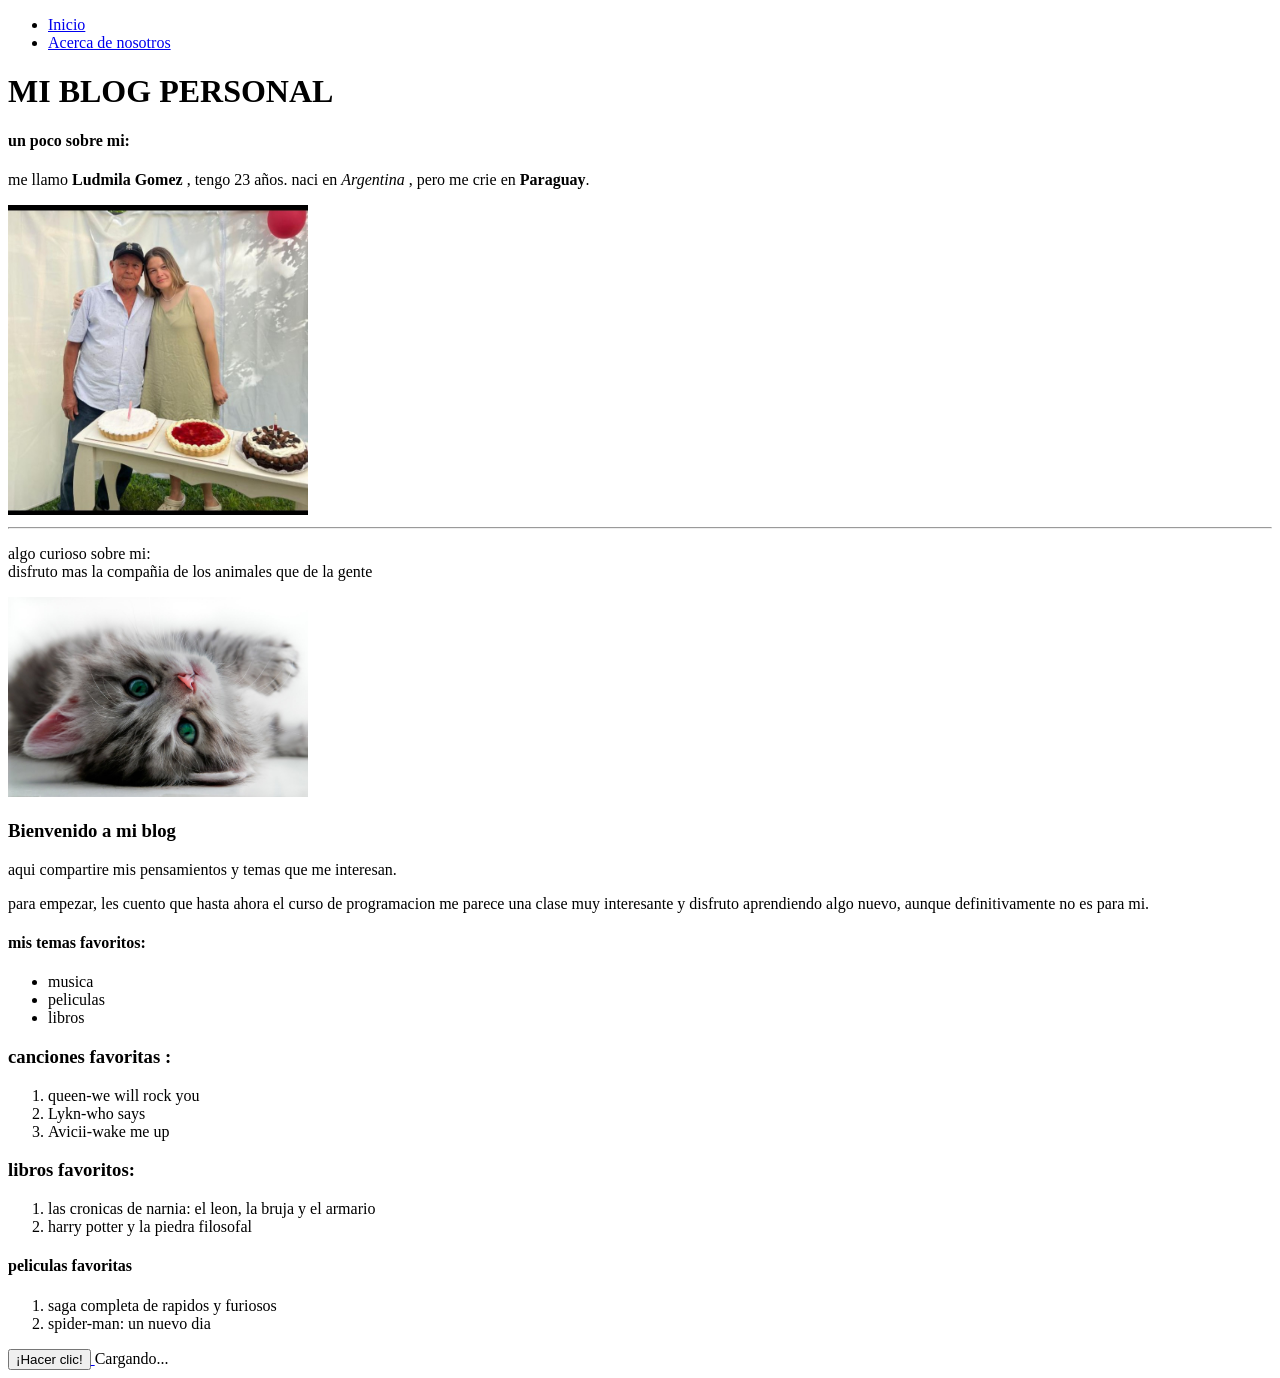
<file: desafios.html/desafio.1/index.html>
<!DOCTYPE html>
<html lang="en">
<head>
    <meta charset="UTF-8">
    <meta name="viewport" content="width=device-width, initial-scale=1.0">
    <title>mi pagina web</title>
</head>
<body>
<!--MENU DE NAVEGACION -->
<nav>
<ul>
<li><a href="index.html">Inicio</a></li> 
<li><a href="about.html">Acerca de nosotros</a></li>
</ul>
</nav>

<h1> MI BLOG PERSONAL </h1>
<h4> un poco sobre mi: </h4>
<p> me llamo <strong> Ludmila Gomez </strong>, tengo 23 años. naci en <em> Argentina </em>,  pero me crie en <strong>Paraguay</strong>. </p>
<img src="tu-nueva-foto.jpg" alt="foto de perfil"width= "300">
<hr>      
<p> algo curioso sobre mi: <br> disfruto mas la compañia de los animales que de la gente </p>
<a href="https://youtube.com">
<img src="foto.jpg" alt="mi gato hermoso" width="300">
</a> 
<h3> Bienvenido a mi blog </h3>
<p>aqui compartire mis pensamientos y temas que me interesan.</p>
<p>para empezar, les cuento que hasta ahora el curso de programacion me parece una clase muy interesante y disfruto aprendiendo algo nuevo, aunque definitivamente no es para mi.</p>
<h4> mis temas favoritos: </h4>
<ul>
    <li>musica</li>
    <li>peliculas</li>
    <li>libros</li>
    </ul>
    <h3> canciones favoritas :</h3>
    <ol>
        <li>queen-we will rock you</li>
        <li>Lykn-who says</li>
        <li>Avicii-wake me up </li>
        </ol>
        <h3> libros favoritos: </h3>
        <ol>
            <li>las cronicas de narnia: el leon, la bruja y el armario</li>
            <li>harry potter y la piedra filosofal</li>
            </ol>
            <h4>peliculas favoritas </h4>
            <ol>
                <li> saga completa de rapidos y furiosos</li>
                <li>spider-man: un nuevo dia</li>
            </ol>
            <a href="https://google.com">
            <button class="mi-boton">¡Hacer clic!</button>
            </a>
            <!-- shh... el codigo esta durmiendo zzz-->

Cargando...





</body>
</html>
</file>
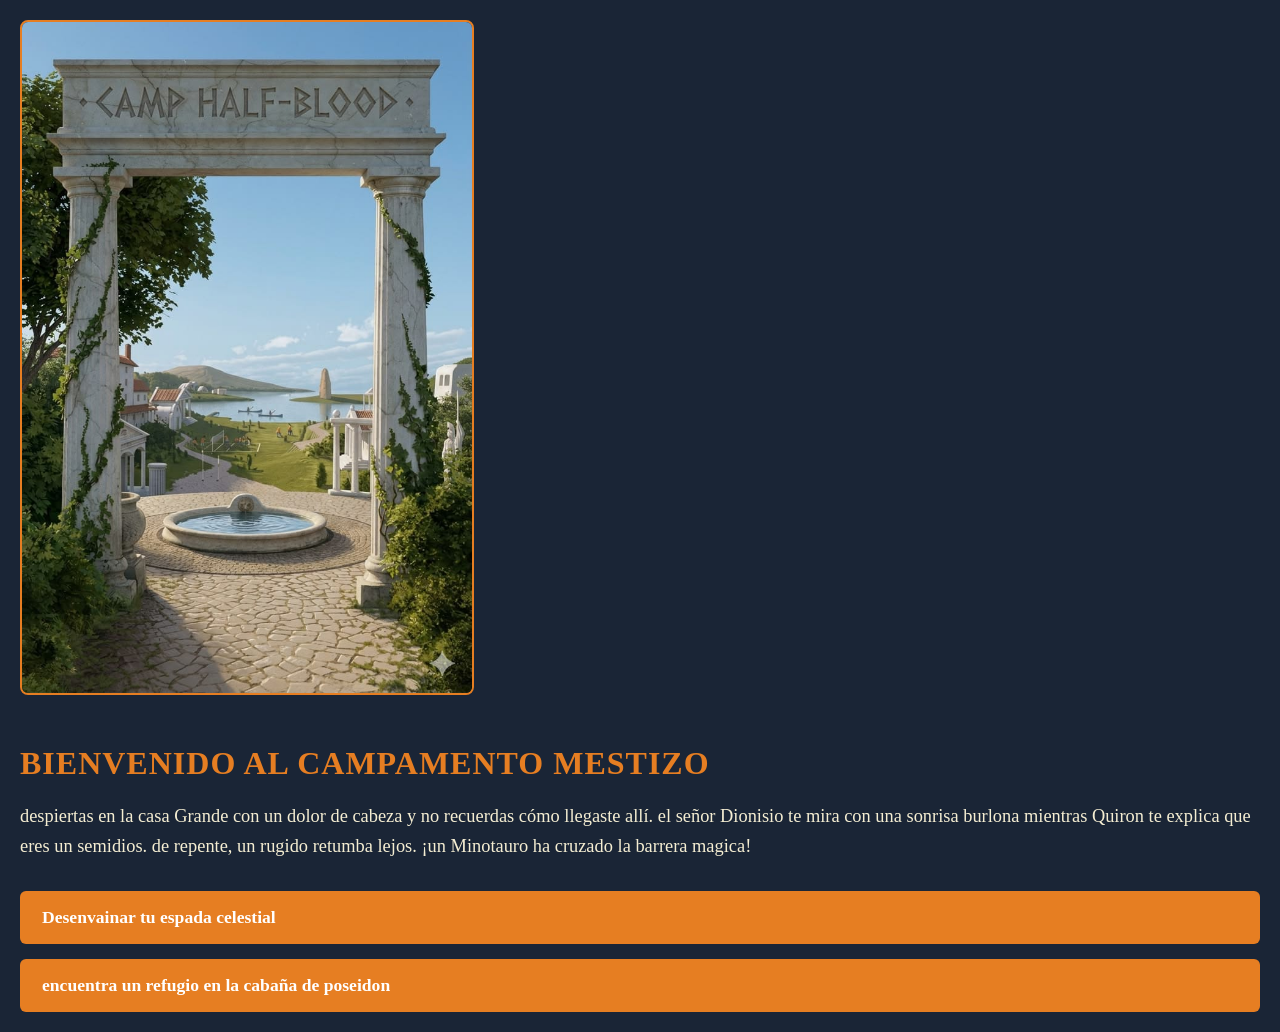
<file: desafios.html/desafio.2/index.html>
<!DOCTYPE html>
<html lang="es">
    <head>
    
    <meta charset="UTF-8">
    <meta name="viewport" content="width=device-width, initial-scale=1.0">
    <title>percy jackson - el despertar</title>
    <link rel="stylesheet" href="style.css">
</head> 
<body>
<main class= " contenedor- juego">
<section class="imagen-historia">
<img src="imagen.jpeg" alt="campamento mestizo" width="400" height="250">
</section>

<section class="texto-historia">
<h1>bienvenido al campamento mestizo</h1>
<p>  despiertas en la casa Grande con un dolor de cabeza y no recuerdas cómo llegaste allí. el señor Dionisio te mira con una sonrisa burlona mientras Quiron te explica que eres un semidios. de repente, un rugido retumba lejos. ¡un Minotauro ha cruzado la barrera magica!</p>
</section>

<section class="opciones">
    <a href="combate-minotauro.html" class="button-opcion">Desenvainar tu espada celestial</a>


    <a href="refugio-poseidon.html"class="button-opcion">encuentra un refugio en la cabaña de poseidon </a>
</section>
</main>

</body>
</html>
</file>
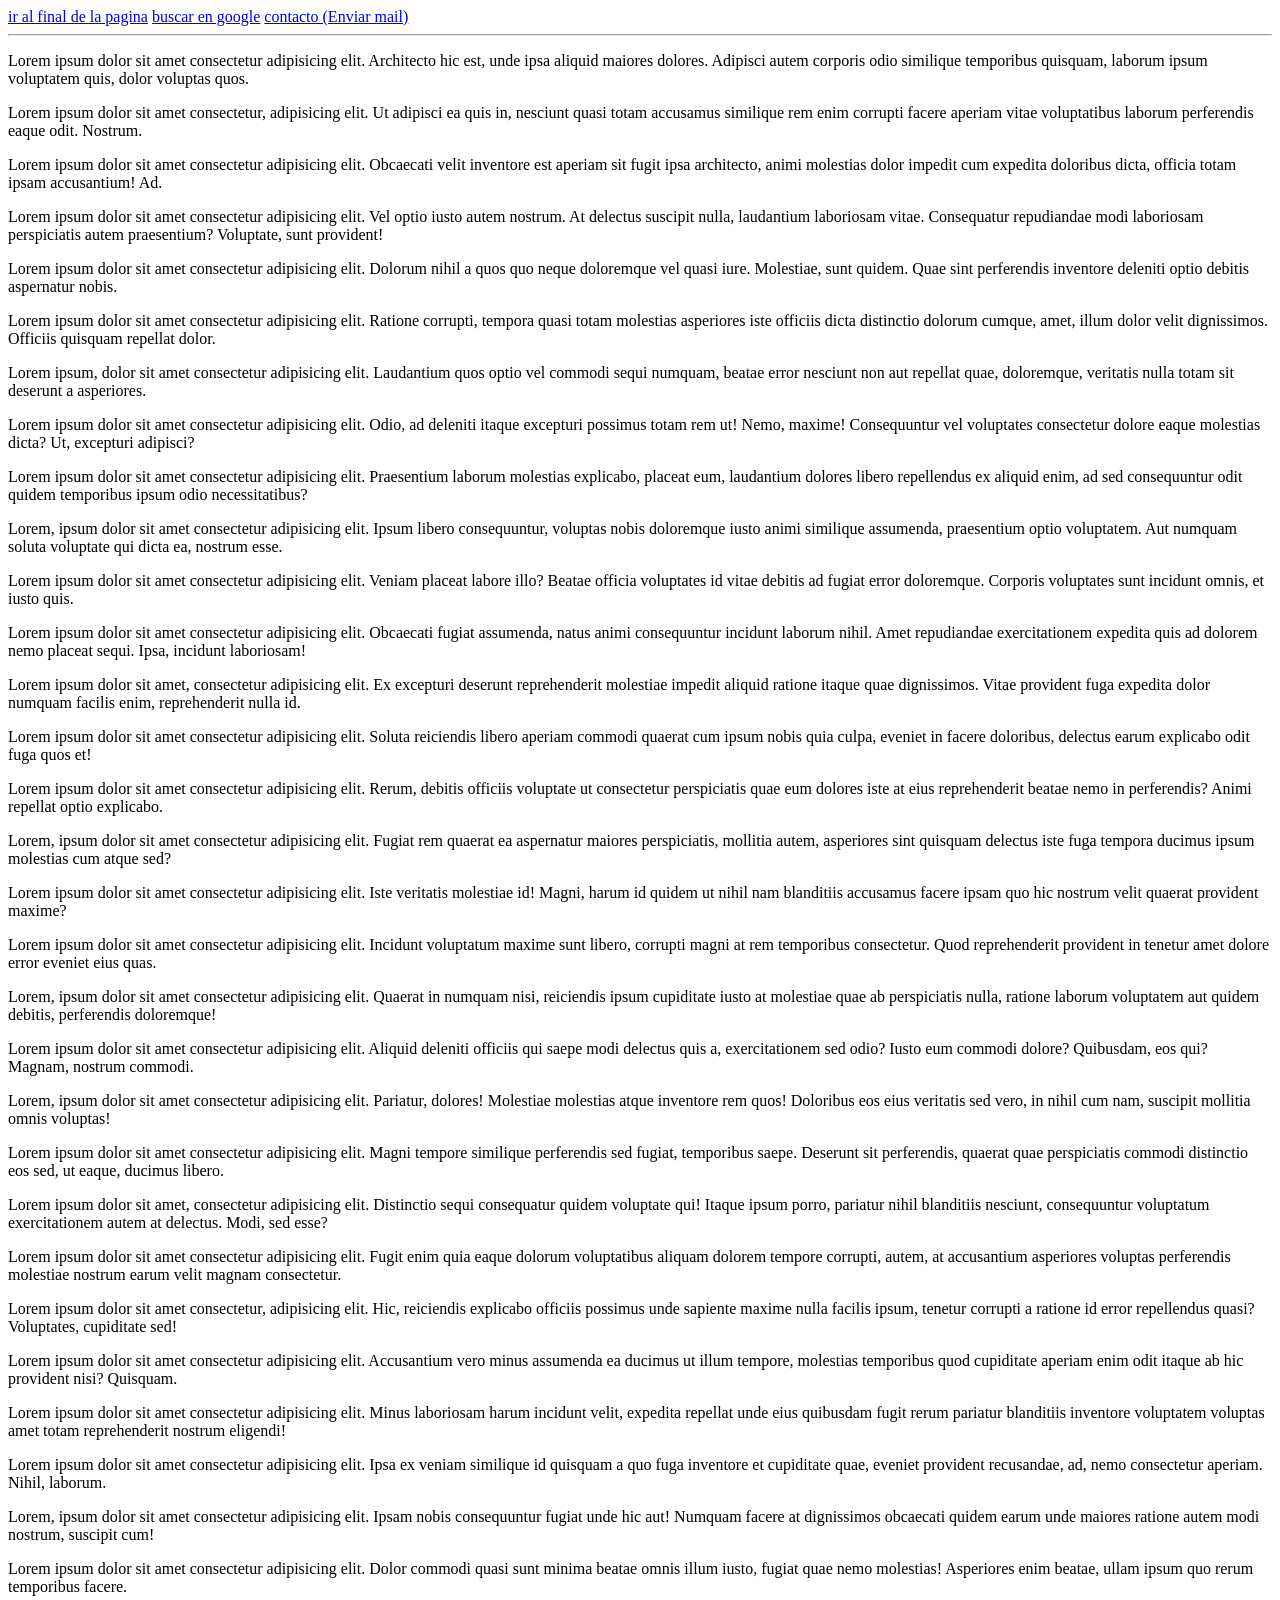
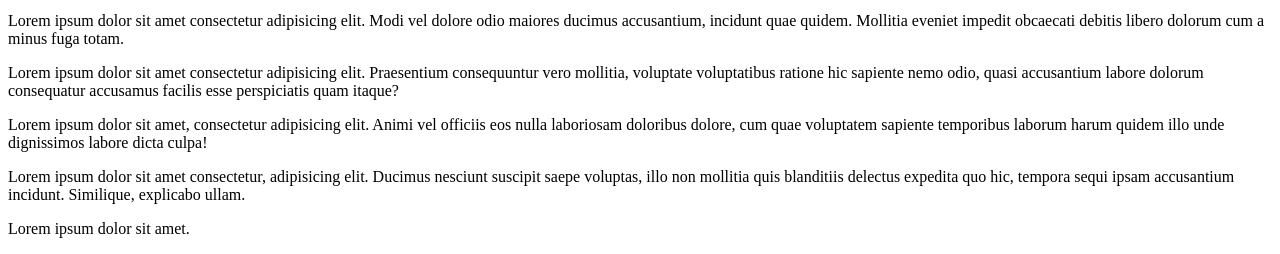
<file: desafios.html/desafio.3/index.html>
<!DOCTYPE html>
<html lang="en">
<head>
    <meta charset="UTF-8">
    <meta name="viewport" content="width=device-width, initial-scale=1.0">
    <title>mi pagina web</title>
</head>
<body>
<div>
    <a href="#ultimo">ir al final de la pagina</a>
    <a href="https://google.com" target="_blank" rel="noopener">buscar en google</a>
    <a href="mailto:gomez.ludmila024@://gmail.com"> contacto (Enviar mail)  </a>
    </div>
    <hr>
    
    


    <p>Lorem ipsum dolor sit amet consectetur adipisicing elit. Architecto hic est, unde ipsa aliquid maiores dolores. Adipisci autem corporis odio similique temporibus quisquam, laborum ipsum voluptatem quis, dolor voluptas quos.</p>
    <p>Lorem ipsum dolor sit amet consectetur, adipisicing elit. Ut adipisci ea quis in, nesciunt quasi totam accusamus similique rem enim corrupti facere aperiam vitae voluptatibus laborum perferendis eaque odit. Nostrum.</p>
    <p>Lorem ipsum dolor sit amet consectetur adipisicing elit. Obcaecati velit inventore est aperiam sit fugit ipsa architecto, animi molestias dolor impedit cum expedita doloribus dicta, officia totam ipsam accusantium! Ad.</p>
    <p>Lorem ipsum dolor sit amet consectetur adipisicing elit. Vel optio iusto autem nostrum. At delectus suscipit nulla, laudantium laboriosam vitae. Consequatur repudiandae modi laboriosam perspiciatis autem praesentium? Voluptate, sunt provident!</p>
    <p>Lorem ipsum dolor sit amet consectetur adipisicing elit. Dolorum nihil a quos quo neque doloremque vel quasi iure. Molestiae, sunt quidem. Quae sint perferendis inventore deleniti optio debitis aspernatur nobis.</p>
    <p>Lorem ipsum dolor sit amet consectetur adipisicing elit. Ratione corrupti, tempora quasi totam molestias asperiores iste officiis dicta distinctio dolorum cumque, amet, illum dolor velit dignissimos. Officiis quisquam repellat dolor.</p>
    <p>Lorem ipsum, dolor sit amet consectetur adipisicing elit. Laudantium quos optio vel commodi sequi numquam, beatae error nesciunt non aut repellat quae, doloremque, veritatis nulla totam sit deserunt a asperiores.</p>
    <p>Lorem ipsum dolor sit amet consectetur adipisicing elit. Odio, ad deleniti itaque excepturi possimus totam rem ut! Nemo, maxime! Consequuntur vel voluptates consectetur dolore eaque molestias dicta? Ut, excepturi adipisci?</p>
    <p>Lorem ipsum dolor sit amet consectetur adipisicing elit. Praesentium laborum molestias explicabo, placeat eum, laudantium dolores libero repellendus ex aliquid enim, ad sed consequuntur odit quidem temporibus ipsum odio necessitatibus?</p>
    <p>Lorem, ipsum dolor sit amet consectetur adipisicing elit. Ipsum libero consequuntur, voluptas nobis doloremque iusto animi similique assumenda, praesentium optio voluptatem. Aut numquam soluta voluptate qui dicta ea, nostrum esse.</p>
    <p>Lorem ipsum dolor sit amet consectetur adipisicing elit. Veniam placeat labore illo? Beatae officia voluptates id vitae debitis ad fugiat error doloremque. Corporis voluptates sunt incidunt omnis, et iusto quis.</p>
    <p>Lorem ipsum dolor sit amet consectetur adipisicing elit. Obcaecati fugiat assumenda, natus animi consequuntur incidunt laborum nihil. Amet repudiandae exercitationem expedita quis ad dolorem nemo placeat sequi. Ipsa, incidunt laboriosam!</p>
    <p>Lorem ipsum dolor sit amet, consectetur adipisicing elit. Ex excepturi deserunt reprehenderit molestiae impedit aliquid ratione itaque quae dignissimos. Vitae provident fuga expedita dolor numquam facilis enim, reprehenderit nulla id.</p>
    <p>Lorem ipsum dolor sit amet consectetur adipisicing elit. Soluta reiciendis libero aperiam commodi quaerat cum ipsum nobis quia culpa, eveniet in facere doloribus, delectus earum explicabo odit fuga quos et!</p>
    <p>Lorem ipsum dolor sit amet consectetur adipisicing elit. Rerum, debitis officiis voluptate ut consectetur perspiciatis quae eum dolores iste at eius reprehenderit beatae nemo in perferendis? Animi repellat optio explicabo.</p>
    <p>Lorem, ipsum dolor sit amet consectetur adipisicing elit. Fugiat rem quaerat ea aspernatur maiores perspiciatis, mollitia autem, asperiores sint quisquam delectus iste fuga tempora ducimus ipsum molestias cum atque sed?</p>
    <p>Lorem ipsum dolor sit amet consectetur adipisicing elit. Iste veritatis molestiae id! Magni, harum id quidem ut nihil nam blanditiis accusamus facere ipsam quo hic nostrum velit quaerat provident maxime?</p>
    <p>Lorem ipsum dolor sit amet consectetur adipisicing elit. Incidunt voluptatum maxime sunt libero, corrupti magni at rem temporibus consectetur. Quod reprehenderit provident in tenetur amet dolore error eveniet eius quas.</p>
    <p>Lorem, ipsum dolor sit amet consectetur adipisicing elit. Quaerat in numquam nisi, reiciendis ipsum cupiditate iusto at molestiae quae ab perspiciatis nulla, ratione laborum voluptatem aut quidem debitis, perferendis doloremque!</p>
    <p>Lorem ipsum dolor sit amet consectetur adipisicing elit. Aliquid deleniti officiis qui saepe modi delectus quis a, exercitationem sed odio? Iusto eum commodi dolore? Quibusdam, eos qui? Magnam, nostrum commodi.</p>
    <p>Lorem, ipsum dolor sit amet consectetur adipisicing elit. Pariatur, dolores! Molestiae molestias atque inventore rem quos! Doloribus eos eius veritatis sed vero, in nihil cum nam, suscipit mollitia omnis voluptas!</p>
    <p>Lorem ipsum dolor sit amet consectetur adipisicing elit. Magni tempore similique perferendis sed fugiat, temporibus saepe. Deserunt sit perferendis, quaerat quae perspiciatis commodi distinctio eos sed, ut eaque, ducimus libero.</p>
    <p>Lorem ipsum dolor sit amet, consectetur adipisicing elit. Distinctio sequi consequatur quidem voluptate qui! Itaque ipsum porro, pariatur nihil blanditiis nesciunt, consequuntur voluptatum exercitationem autem at delectus. Modi, sed esse?</p>
    <p>Lorem ipsum dolor sit amet consectetur adipisicing elit. Fugit enim quia eaque dolorum voluptatibus aliquam dolorem tempore corrupti, autem, at accusantium asperiores voluptas perferendis molestiae nostrum earum velit magnam consectetur.</p>
    <p>Lorem ipsum dolor sit amet consectetur, adipisicing elit. Hic, reiciendis explicabo officiis possimus unde sapiente maxime nulla facilis ipsum, tenetur corrupti a ratione id error repellendus quasi? Voluptates, cupiditate sed!</p>
    <p>Lorem ipsum dolor sit amet consectetur adipisicing elit. Accusantium vero minus assumenda ea ducimus ut illum tempore, molestias temporibus quod cupiditate aperiam enim odit itaque ab hic provident nisi? Quisquam.</p>
    <p>Lorem ipsum dolor sit amet consectetur adipisicing elit. Minus laboriosam harum incidunt velit, expedita repellat unde eius quibusdam fugit rerum pariatur blanditiis inventore voluptatem voluptas amet totam reprehenderit nostrum eligendi!</p>
    <p>Lorem ipsum dolor sit amet consectetur adipisicing elit. Ipsa ex veniam similique id quisquam a quo fuga inventore et cupiditate quae, eveniet provident recusandae, ad, nemo consectetur aperiam. Nihil, laborum.</p>
    <p>Lorem, ipsum dolor sit amet consectetur adipisicing elit. Ipsam nobis consequuntur fugiat unde hic aut! Numquam facere at dignissimos obcaecati quidem earum unde maiores ratione autem modi nostrum, suscipit cum!</p>
    <p>Lorem ipsum dolor sit amet consectetur adipisicing elit. Dolor commodi quasi sunt minima beatae omnis illum iusto, fugiat quae nemo molestias! Asperiores enim beatae, ullam ipsum quo rerum temporibus facere.</p>
    <p>Lorem ipsum dolor sit amet consectetur adipisicing elit. Modi vel dolore odio maiores ducimus accusantium, incidunt quae quidem. Mollitia eveniet impedit obcaecati debitis libero dolorum cum a minus fuga totam.</p>
    <p>Lorem ipsum dolor sit amet consectetur adipisicing elit. Praesentium consequuntur vero mollitia, voluptate voluptatibus ratione hic sapiente nemo odio, quasi accusantium labore dolorum consequatur accusamus facilis esse perspiciatis quam itaque?</p>
    <p>Lorem ipsum dolor sit amet, consectetur adipisicing elit. Animi vel officiis eos nulla laboriosam doloribus dolore, cum quae voluptatem sapiente temporibus laborum harum quidem illo unde dignissimos labore dicta culpa!</p>
    <p> Lorem ipsum dolor sit amet consectetur, adipisicing elit. Ducimus nesciunt suscipit saepe voluptas, illo non mollitia quis blanditiis delectus expedita quo hic, tempora sequi ipsam accusantium incidunt. Similique, explicabo ullam.</p>
    <p id="ultimo">Lorem ipsum dolor sit amet.  </p>


</body>
</html>
</file>
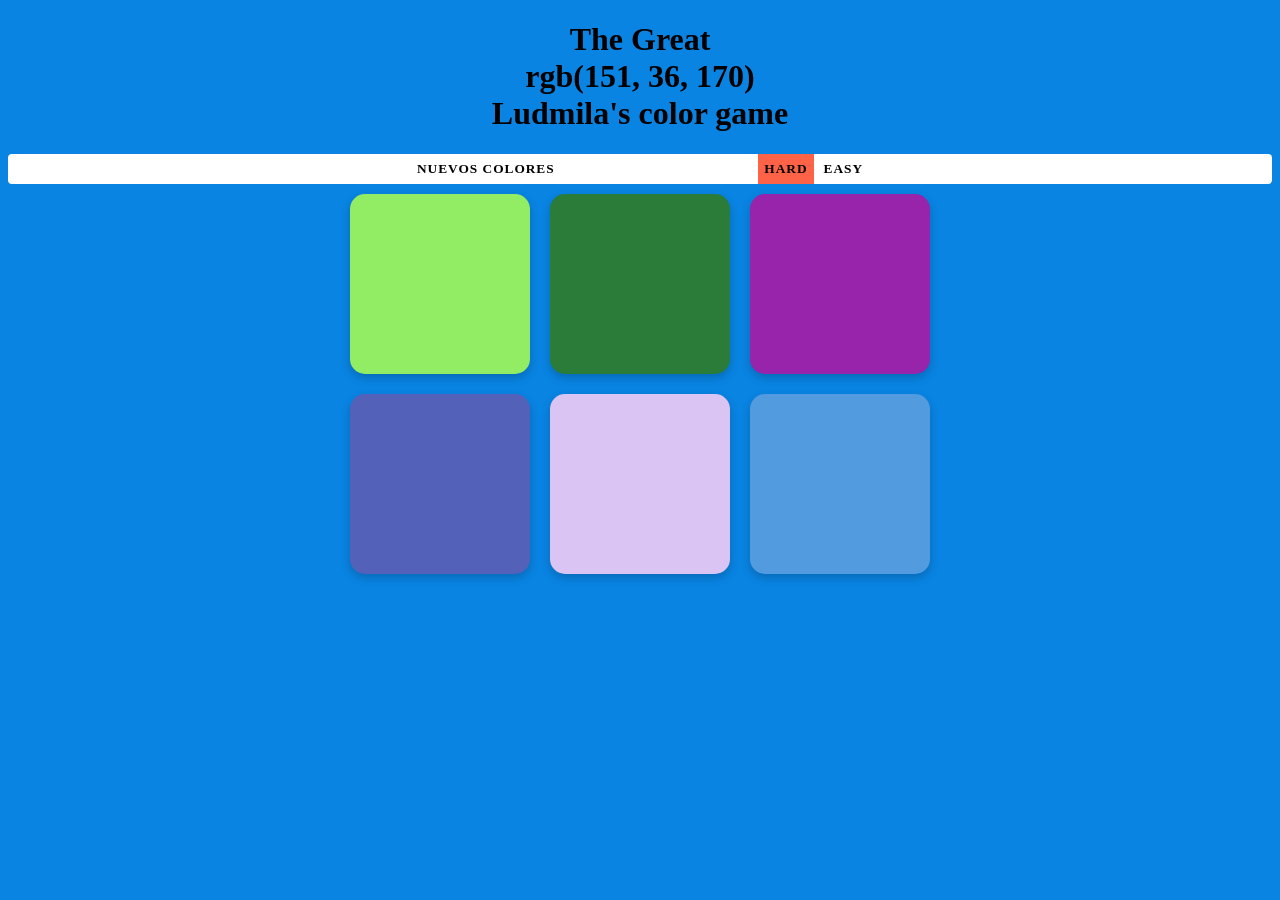
<file: desafios.html/proyecto-color-game/index.html>
<!DOCTYPE html>
<html lang="es">
    <head>
        <meta charset="UTF-8">
        <link rel="stylesheet" href="style.css">
    </head>
    <body style="background-color: #0984e3;">
        <h1 id = "h1"> The Great <br> <span id="colorDisplay"></span> <br>Ludmila's color game <br>
        </h1>
        <div id="stripe">
            <button id="reset">Nuevos Colores</button>
            <span id="message"></span>
            <button class="selected" id="hard">HARD</button>
            <button id="easy">EASY</button>
        </div>
        <div class="container" style="margin: 0 auto;"> 
            <div class="square"></div>
            <div class="square"></div>
            <div class="square"></div>
            <div class="square"></div>
            <div class="square"></div>
            <div class="square"></div>
        </div> 
        <script src="colorgame.js"></script>
    </body>
</html>
</file>
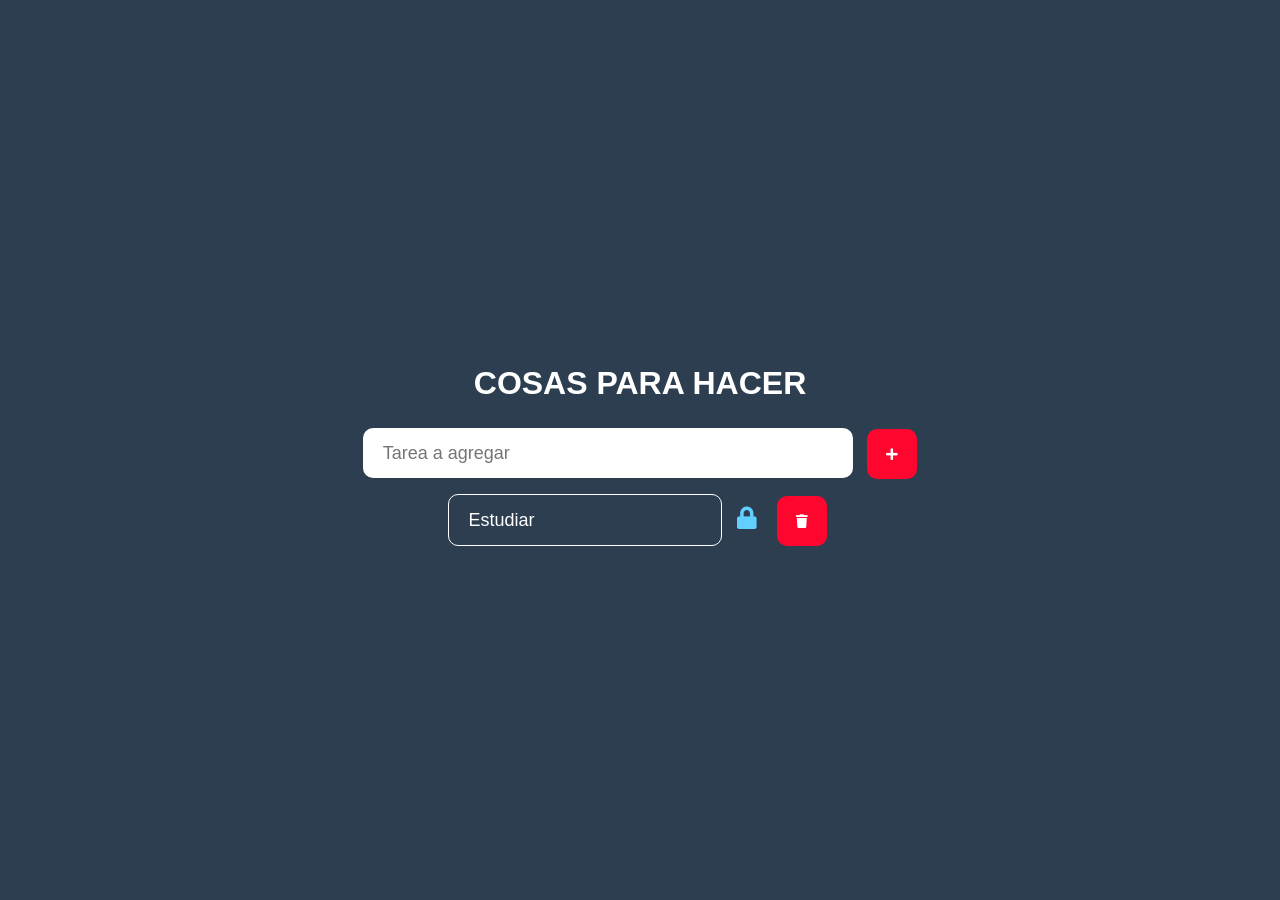
<file: desafios.html/proyecto-to Do List/index.html>
<!DOCTYPE html>
<html lang="en">
<head>
    <meta charset="UTF-8">
    <meta name="viewport" content="width=device-width, initial-scale=1.0">
    <title>tareas</title>
    <link rel="stylesheet" href="style.css">
    <link rel="stylesheet" href="https://cdnjs.cloudflare.com/ajax/libs/font-awesome/5.15.4/css/all.min.css">
</head>
<body>
    <h1>COSAS PARA HACER</h1>
    <div class="input-div">
        <input type="text" class="input" placeholder="Tarea a agregar">
        <button class="boton-agregar">
        <i class="fas fa-plus"></i>
        </button>
        </div>
        

        
        
    </div>
    <div class="container">
        <div class="item">
            <input type="text" class="item-input" disabled value="Estudiar">
            <button class="boton-editar">
                <i class="fas fa-lock"></i>
            </button>
            <button class="boton-remover">
                <i class="fas  fa-trash"></i>
                </button>
                </div>
                </div>
                
                
        
        
    
    
    

    <script src="javascrip.js"></script>

</body>
</html>
</file>
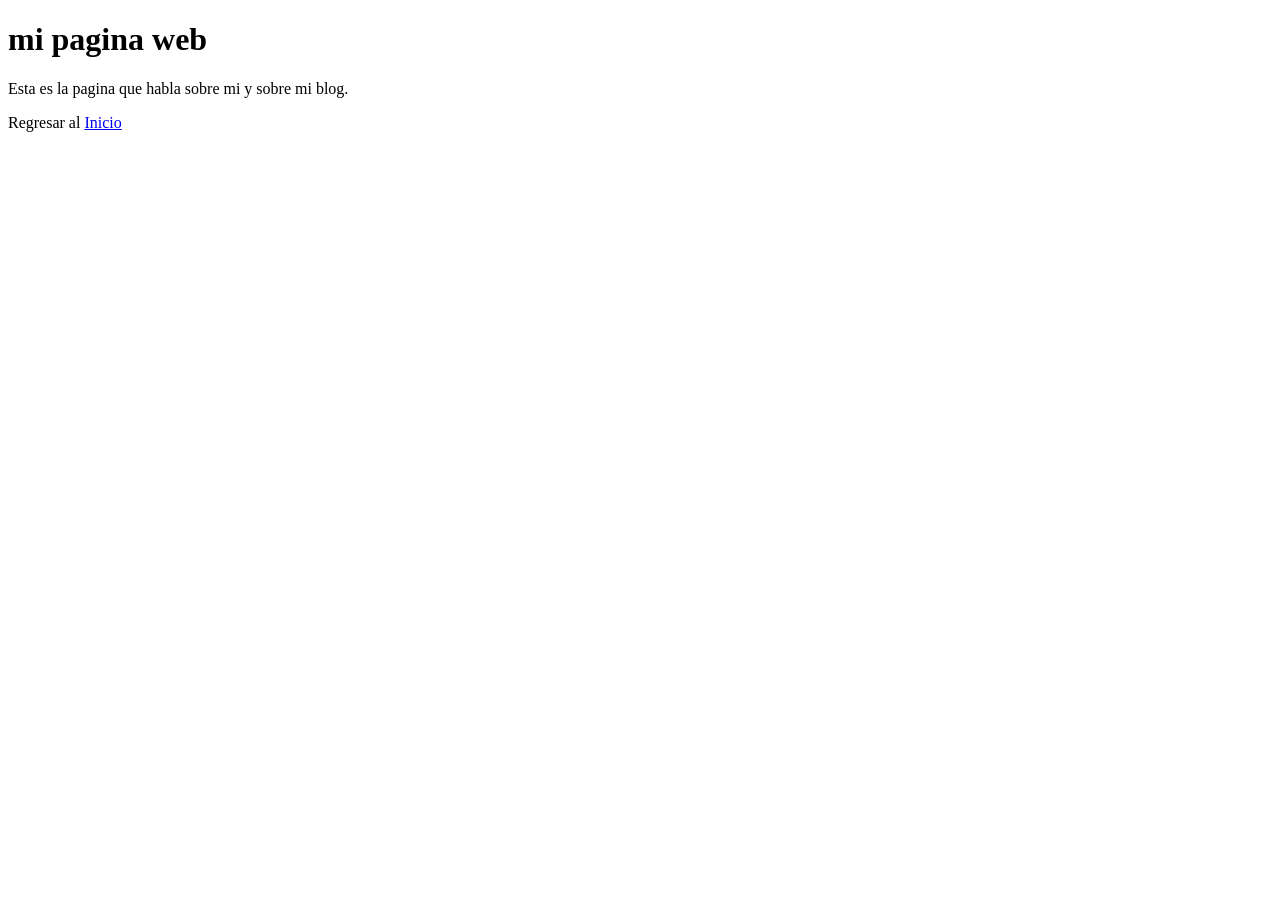
<file: desafios.html/desafio.1/about.html>
<!DOCTYPE html>
<html lang="en">
<head>
    <meta charset="UTF-8">
    <meta name="viewport" content="width=device-width, initial-scale=1.0">
    <title>mi pagina web</title>
</head>
<body>
<h1> mi pagina web </h1>
<p> Esta es la pagina que habla sobre mi y sobre mi blog. </p>
<p> Regresar al <a href="index.html">Inicio</a></p>
</body>
</html>
</file>
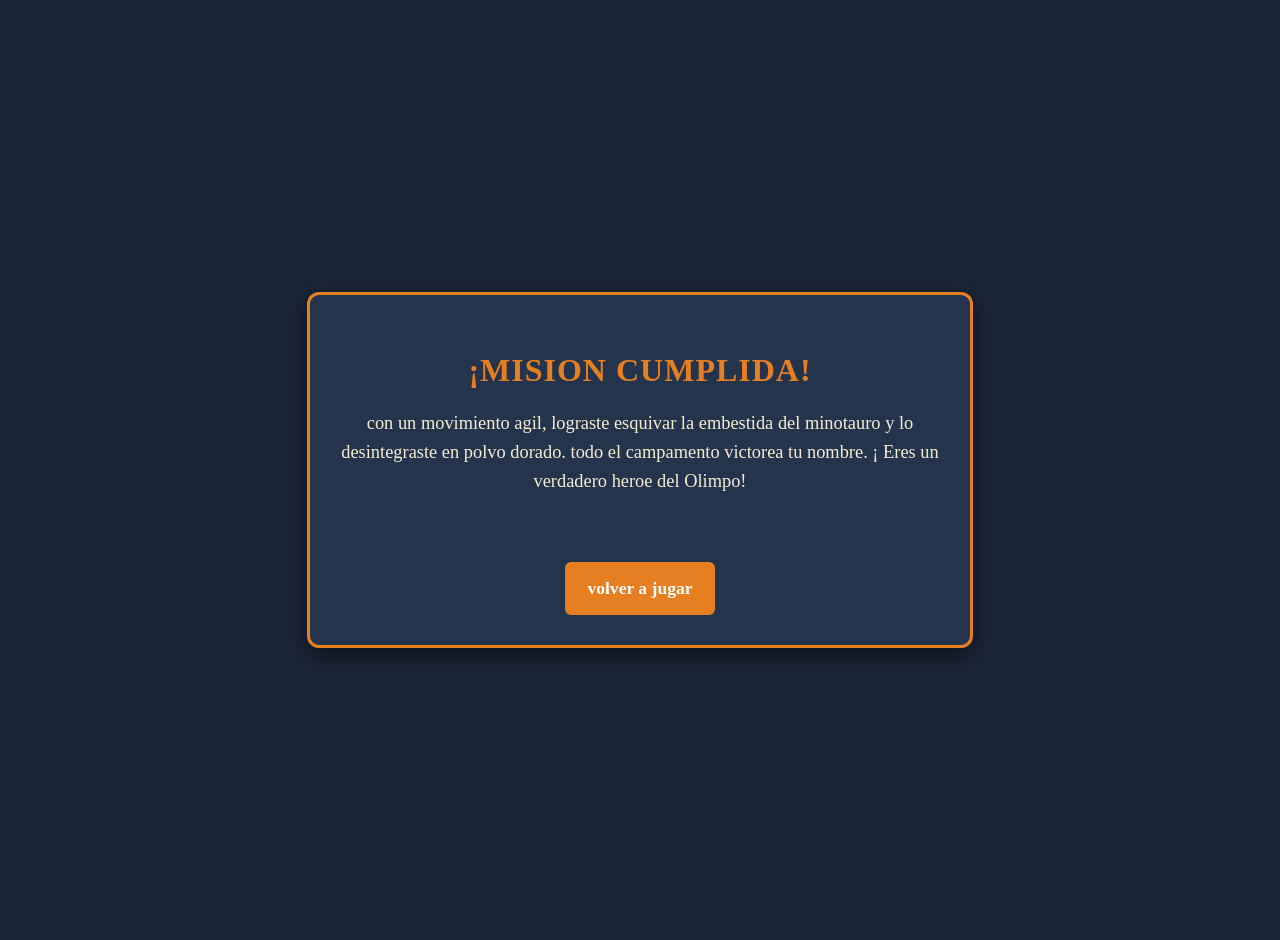
<file: desafios.html/desafio.2/combate-minotauro.html>
<!DOCTYPE html>
<html lang="en">
<head>
    <meta charset="UTF-8">
    <meta name="viewport" content="width=device-width, initial-scale=1.0">
    <title>percy jackson- Destino</title>
    <link rel="stylesheet" href="style.css">
</head>
<body>
<main class="contenedor-juego">
    <section class="texto- historia">
    <h1>¡Mision Cumplida!</h1>
    <p>con un movimiento agil, lograste esquivar la embestida del minotauro y lo desintegraste en polvo dorado. todo el campamento victorea tu nombre. ¡ Eres un verdadero heroe del Olimpo!</p>
</section>
<section class="opciones">
    <a href="index.html"  class="button-reiniciar"> volver a jugar</a>
    </section>
    </main>



    
</body>
</html>
</file>
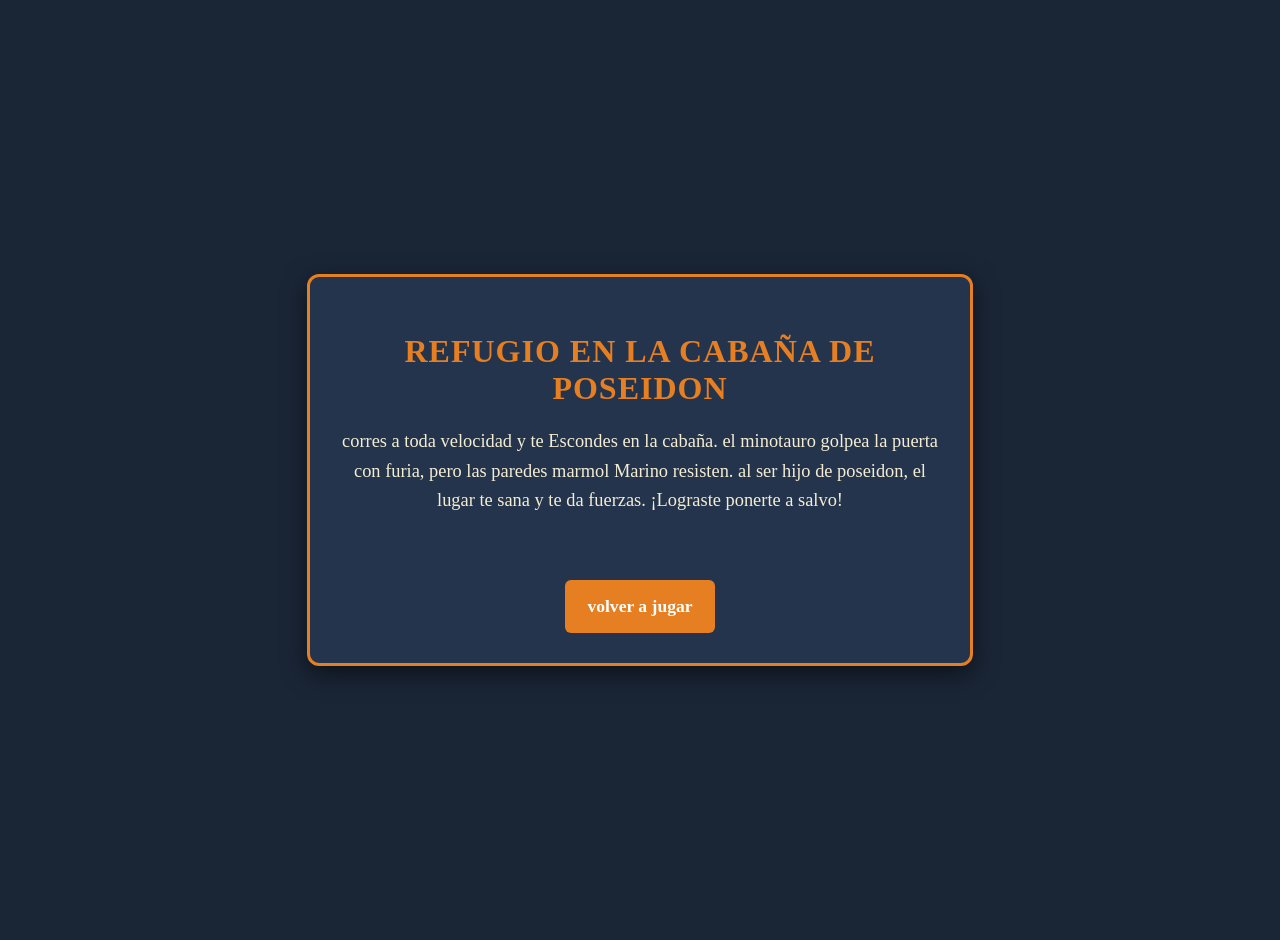
<file: desafios.html/desafio.2/refugio-poseidon.html>
<!DOCTYPE html>
<html lang="en">
<head>
    <meta charset="UTF-8">
    <meta name="viewport" content="width=device-width, initial-scale=1.0">
    <title>percy jackson- Destino</title>
    <link rel="stylesheet" href="style.css">

</head>
<body>
    <main class="contenedor-juego">
        <section class="texto-historia">
        <h1>refugio en la cabaña de poseidon</h1>
        <p>corres a toda velocidad y te Escondes en la cabaña. el minotauro golpea la puerta con furia, pero las paredes marmol Marino resisten. al ser hijo de poseidon, el lugar te sana y te da fuerzas. ¡Lograste ponerte a salvo!</p>
        </section>
        <section class="opciones">
            <a href="index.html" class="button-reiniciar">volver a jugar</a>
            </section>
            </main>
</body>
</html>
</file>
<file: desafios.html/desafio.2/style.css>
body { background-color: #1a2536;
    color: #f4edd2;
    font-family:´Georgia´ ,serif;
    margin: 0;
    padding: 20px;
    display:flex;
    justify-content: center;
    align-items: center;
    min-height:100vh ;
} 
.contenedor-juego {
    background-color:#24344d;
    max-width:600px;
    width: 100%;
    border-radius: 12px;
    padding: 30px;
    box-shadow: 0 8px 24px rgb(0,0,0, 0.5);
    border: 3px solid #e67e22;
    text-align: center;
    display: flex;
    flex-direction:column;

    align-items: center;
    gap: 35px;
    

} 

h1 { color: #e67e22;
    font-size:2rem;
    margin-bottom: 20px;
    text-transform: uppercase;
    letter-spacing: 1px;

}

p { font-size: 1.15rem;
    line-height: 1.6;
    margin-bottom:30px;




}

.imagen-historia img {   
    
max-width: 450px; 
    width: 100%;
    height: auto;
    border-radius: 8px;
    margin-bottom:20px;
    border: 2px solid #e67e22;


} 

.opciones { display: flex;
    flex-direction: column;
    gap: 15px;


}

.button-opcion, .button-reiniciar { 
    display: block;
    background-color: #e67e22;
    color:#ffffff ;
    text-decoration: none;
    padding: 14px 20px;
    font-size:1.1rem;
    font-weight: bold;
    border-radius: 6px;
    transition: all 0.3s ease;
border: 2px solid transparent;
cursor:pointer;


}

.button-opcion:hover, .button-reiniciar:hover{
    background-color: #d35400;
    transform: translate(-2px);
    box-shadow:0 4px 12px rgba(230,126,34,0.4);


}

.button-reiniciar:hover {
    background-color: #1f6391;
    box-shadow: 0 4px 12px rgb(41,128,185,0.4);


}
</file>
<file: desafios.html/proyecto-color-game/style.css>
#h1 {
    text-align: center; 
    color: f1c40f; 
    font-family: Cambria, Cochin, Georgia, Times, 'Times New Roman', serif
}

.square {

   width: 30%;
   
   padding-bottom: 30%;
   float: left;
   margin: 1.66%;
   border-radius: 15px;
   cursor: pointer;
   transition: transform 0.2s ease-in-out, box-shadow 0.2s ease-in-out;
   box-shadow: 0px 4px 10px rgba(0, 0, 0, 0.2);
   will-change: transform;

}

.container {
    max-width: 600px;
}

#stripe {
    background-color: white;
    height: 30px;
    text-align: center;
    border-radius: 4px;
}

.selected {
    background-color: tomato;
}

button{
    background-color: inherit;
    text-transform: uppercase;
    letter-spacing: 1px;
    font-weight: 700;
    height: 100%;
    outline: none;
    border: none;
    transition: all 0.4s;
    -webkit-transition: all 0.3s;
    -moz-transition: all 0.3s;
    font-family:Cambria, Cochin, Georgia, Times, 'Times New Roman', serif  }

    button:hover{
    color: white;
    background: yellowgreen
    }

    #message{
    display: inline-block;
    width: 15%;
    font-family: Cambria, Cochin, Georgia, Times, 'Times New Roman', serif;
    color: black; 
    }
</file>
<file: desafios.html/proyecto-to Do List/style.css>
body { 
    font-family: Verdana, Geneva, Tahoma, sans-serif;
    background-color: #2c3e50;
    display: flex;
    flex-direction: column;
    align-items: center;
    justify-content:center ;
    height: 100vh;
    margin: 0;
}

h1 {
    color:#fff;

}
.input {
    width: 450px;
    height: 50px;
    margin: 5px;
    padding: 0px 20px;
    border: none;
    border-radius: 10px;
    background-color: white;
    font-size: 18px;
}

.boton-agregar {
    width: 50px;
    height: 50px;
    margin: 5px;
    border: none;
    border-radius: 10px;
    background-color: rgb(255,6, 46) ;
    color: white;
    cursor: pointer;
}

.boton-agregar:hover {
    opacity: 0.9;

}

.container {
    display: flex;
    flex-direction: column;
    align-items: center;
    margin-top: 10px;
}

.item {
    margin-bottom:10px ;
    
}

.item-input {
    height: 50px;
    padding: 0px 20px;
    border: 1px solid white;
    border-radius: 10px;
    font-size: 18px;
    color: white;
    background: none;
}


.boton-editar {
margin: 0px 5px;
border: none;
background: none;
color: #62d0ff;
font-size: 1.4rem;
font-family: Montserrat, sans-serif;


}

.boton-remover {
    height: 50px;
    width: 50px;
    margin: 0px 5px;
    border: none;
    border-radius: 10px;
    background: rgb(255, 6, 46) ;
    color: white;
    

}
</file>
